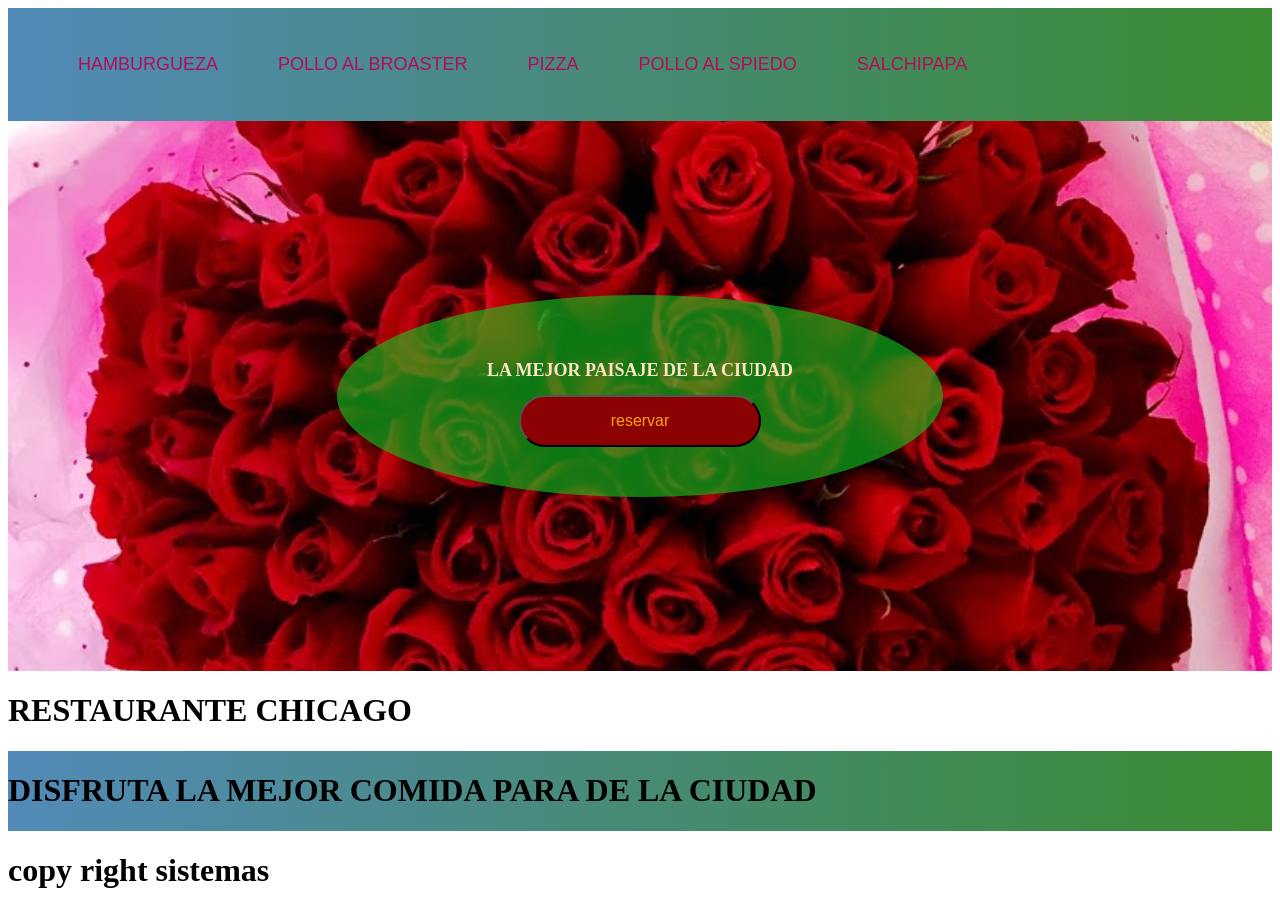
<file: index.html>
<!DOCTYPE html>
<html lang="en">
<head>
    <meta charset="UTF-8">
    <meta name="viewport" content="width=device-width, initial-scale=1.0">
    <title>RESTAURANTE CHICAGO </title>
    <link rel="stylesheet" href="styles.css">
</head>
<body>
    <header>
        <ul>
            <li>HAMBURGUEZA</li>
            <li>POLLO AL BROASTER </li>
            <li>PIZZA</li>
            <li>POLLO AL SPIEDO</li>
            <li>SALCHIPAPA</li>
        </ul>
    </header>
    <section class="imagenfondo">
        <div class="fondooscuro">
            
            <h2>LA MEJOR PAISAJE DE LA CIUDAD</h2>
            <button class="boton">reservar</button>
      
        </div>

    </section>
     <h1>RESTAURANTE CHICAGO </h1>
    <header>
        <h1>DISFRUTA LA MEJOR COMIDA PARA DE LA CIUDAD</h1>
    </header>
    <h1>copy right sistemas</h1>
</body>
</html>
</file>
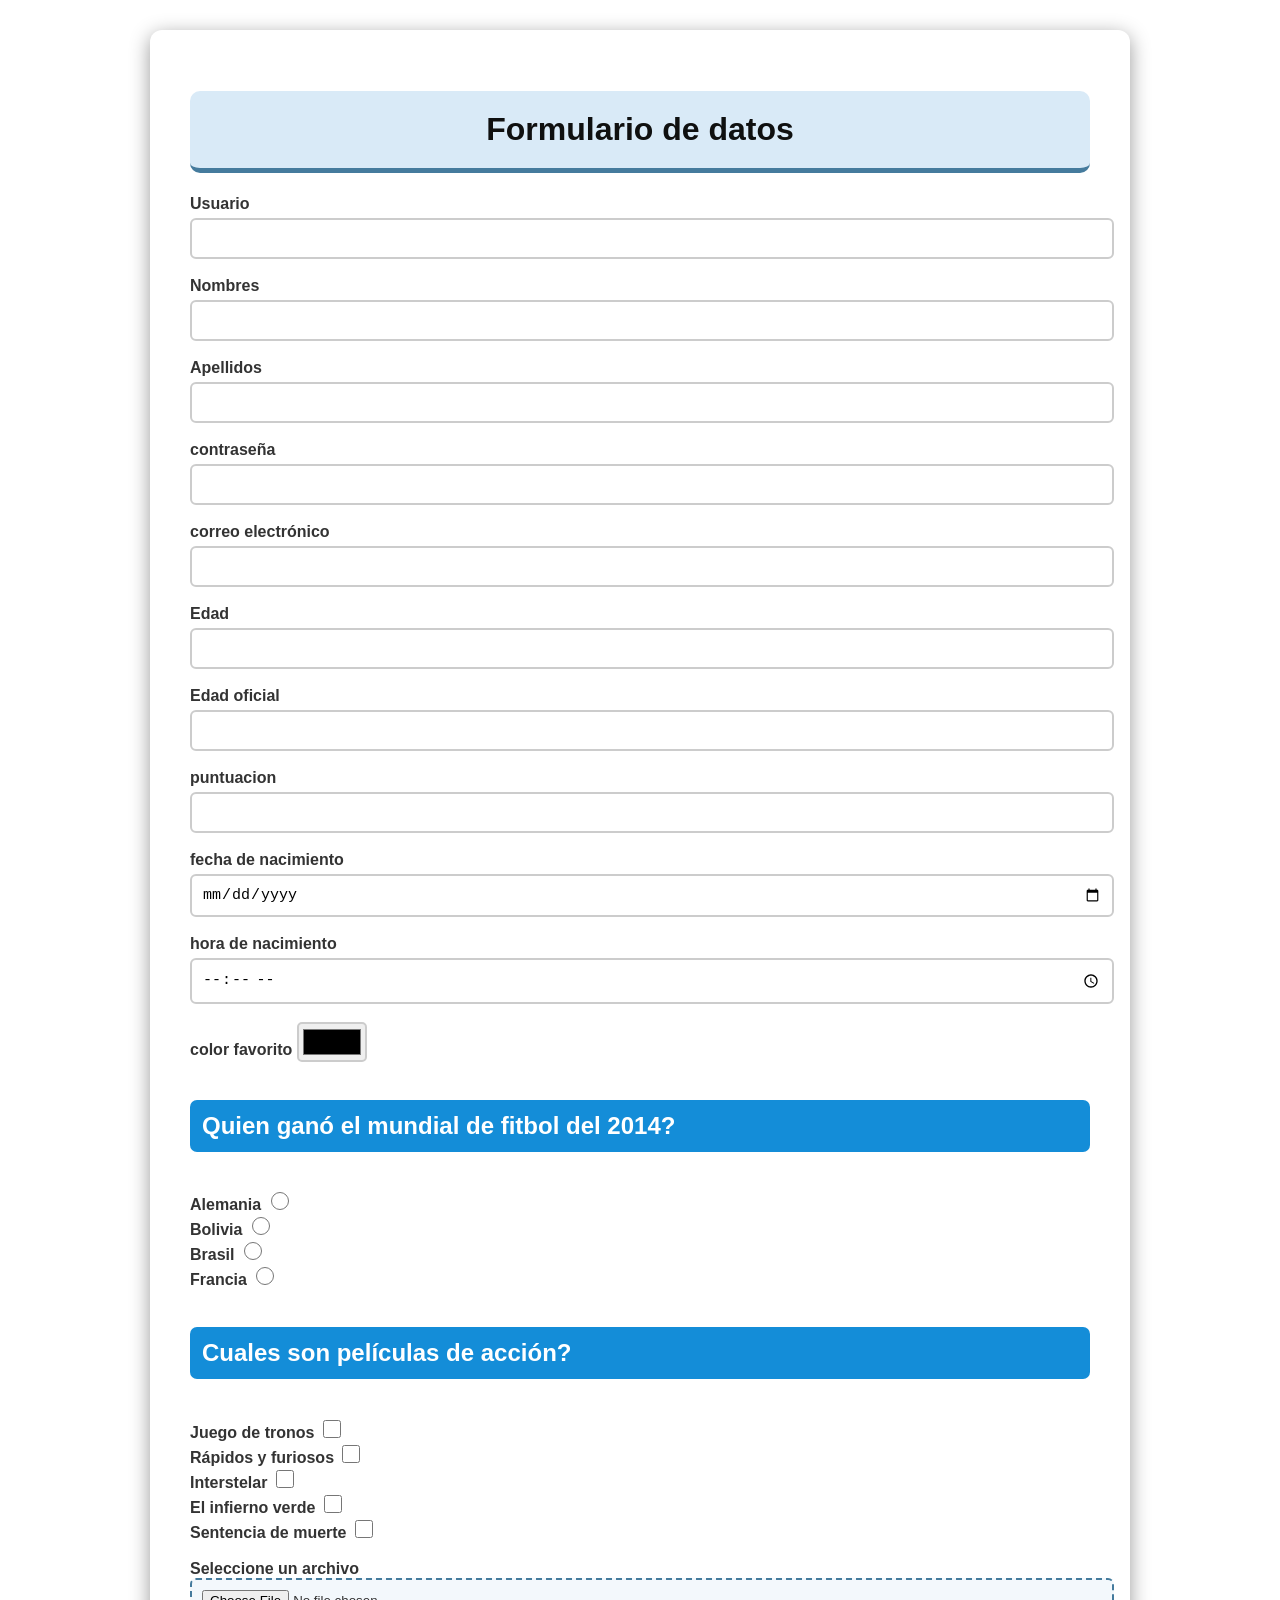
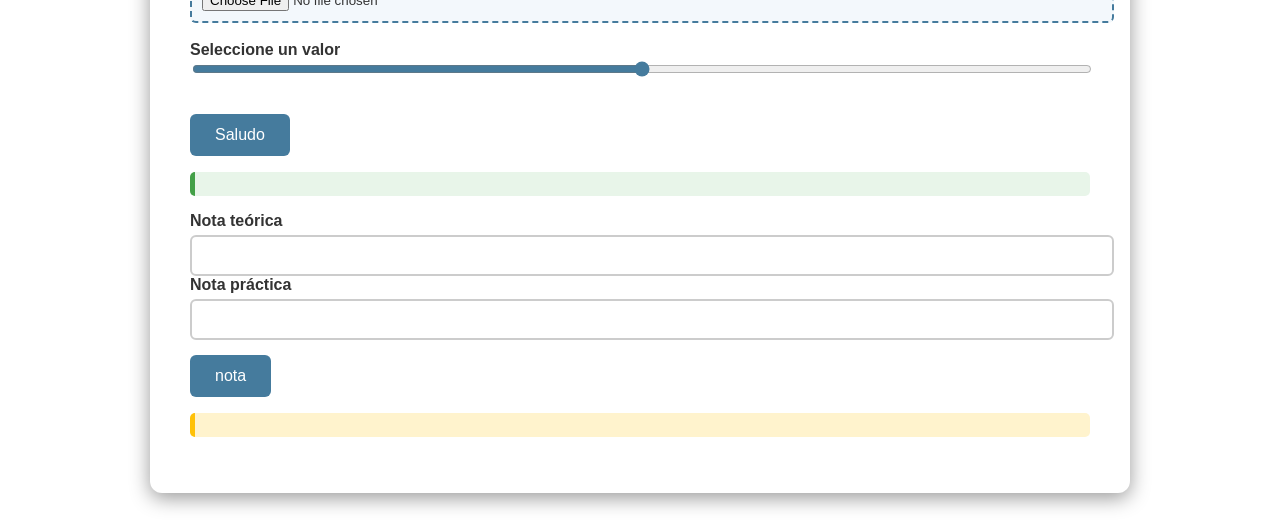
<file: formulario de datos.html>
<!DOCTYPE html>
<html lang="es">

<head>
    <meta charset="UTF-8">
    <meta name="viewport" content="width=device-width, initial-scale=1.0">
    <title>Formulario de datos</title>

    <link rel="stylesheet" href="estilo de fprmulario.css">
</head>

<body>

    <h1>Formulario de datos</h1>

    <label>Usuario</label>
    <input type="text" name="usuario">

    <br>
    <br>

    <label>Nombres</label>
    <input type="text" name="nombres" id="nombres">

    <br>
    <br>

    <label>Apellidos</label>
    <input type="text" name="apellidos" id="apellidos">

    <br>
    <br>

    <label>contraseña</label>
    <input type="password" name="contra">

    <br>
    <br>

    <label>correo electrónico</label>
    <input type="email" name="correo">

    <br>
    <br>

    <label>Edad</label>
    <input type="number" name="edad">

    <br>
    <br>

    <label>Edad oficial</label>
    <input type="number" name="edadoficial" min="18" max="65">

    <br>
    <br>

    <label>puntuacion</label>
    <input type="number" name="puntuacion" min="5" max="50" step="5">

    <br>
    <br>

    <label>fecha de nacimiento</label>
    <input type="date" name="nacimiento">

    <br>
    <br>

    <label>hora de nacimiento</label>
    <input type="time" name="nacimiento">

    <br>
    <br>

    <label>color favorito</label>
    <input type="color" name="nacimiento">

    <br>
    <br>

    <h2>Quien ganó el mundial de fitbol del 2014?</h2>

    <br>

    <label>Alemania</label>
    <input type="radio" name="pais" value="Alemania">

    <br>

    <label>Bolivia</label>
    <input type="radio" name="pais" value="Bolivia">

    <br>

    <label>Brasil</label>
    <input type="radio" name="pais" value="Brasil">

    <br>

    <label>Francia</label>
    <input type="radio" name="pais" value="Francia">

    <br>
    <br>

    <h2>Cuales son películas de acción?</h2>

    <br>

    <label>Juego de tronos</label>
    <input type="checkbox" name="peliculas" value="juego">

    <br>

    <label>Rápidos y furiosos</label>
    <input type="checkbox" name="peliculas" value="rapidos">

    <br>

    <label>Interstelar</label>
    <input type="checkbox" name="peliculas" value="interestelar">

    <br>

    <label>El infierno verde</label>
    <input type="checkbox" name="peliculas" value="infierno">

    <br>

    <label>Sentencia de muerte</label>
    <input type="checkbox" name="peliculas" value="sentencia">

    <br>
    <br>

    <label>Seleccione un archivo</label>
    <input type="file" name="archivo" accept=".xlsx">

    <br>
    <br>

    <label>Seleccione un valor</label>
    <input type="range" name="archivo" min="0" max="100" value="50">

    <br>
    <br>

    <button onclick="saludo()">Saludo</button>

    <p id="mensaje"></p>

    <label>Nota teórica</label>
    <input type="number" id="nota_teorica" min="0" max="30">

    <label>Nota práctica</label>
    <input type="number" id="nota_practica" min="0" max="70">

    <button onclick="calculo_nota()">nota</button>

    <p id="nota_sumada"></p>

    <script src="scrip de formulario.js"></script>

</body>

</html>
</file>
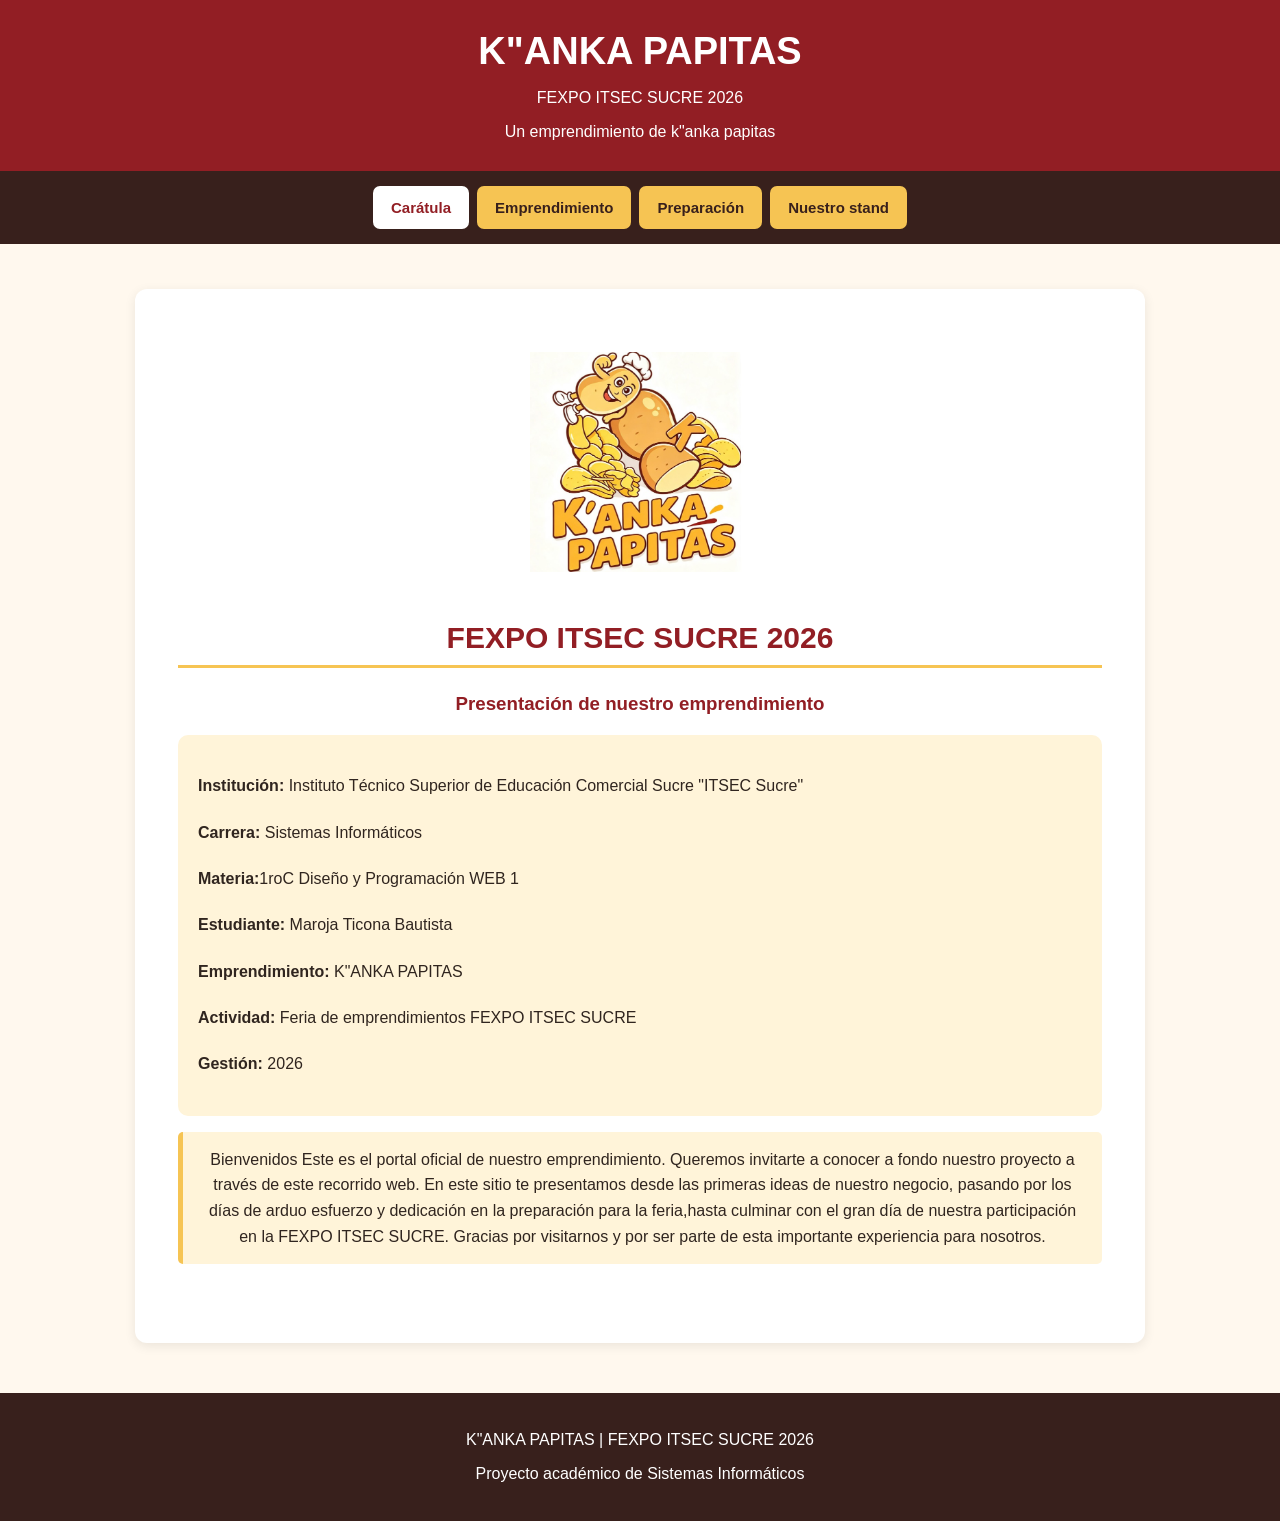
<file: EMPREMDIMIENTO/index.html.html>
<!DOCTYPE html>
<html lang="es">
<head>
    <meta charset="UTF-8">
    <meta name="viewport" content="width=device-width, initial-scale=1.0">
    <title>K"ANKA PAPITAS  FEXPO ITSEC SUCRE</title>

    <style>
        * {
            box-sizing: border-box;
        }

        body {
            margin: 0;
            font-family: Arial, sans-serif;
            background: #fff8ee;
            color: #30251f;
        }

        header {
            background: #921e24;
            color: white;
            text-align: center;
            padding: 30px 15px;
        }

        header h1 {
            margin: 0;
            font-size: 38px;
        }

        header p {
            margin-bottom: 0;
        }

        nav {
            display: flex;
            justify-content: center;
            flex-wrap: wrap;
            gap: 8px;
            padding: 15px;
            background: #38201c;
        }

        nav button {
            background: #f6c453;
            color: #38201c;
            border: none;
            border-radius: 7px;
            padding: 13px 18px;
            font-size: 15px;
            font-weight: bold;
            cursor: pointer;
        }

        nav button:hover,
        nav button.activo {
            background: white;
            color: #921e24;
        }

        main {
            max-width: 1050px;
            margin: 25px auto;
            padding: 20px;
        }

        .pestana {
            display: none;
            background: white;
            padding: 28px;
            border-radius: 12px;
            box-shadow: 0 3px 12px #00000015;
        }

        .pestana.activa {
            display: block;
        }

        h2 {
            color: #921e24;
            border-bottom: 3px solid #f6c453;
            padding-bottom: 10px;
        }

        h3 {
            color: #921e24;
        }

        .portada {
            text-align: center;
            padding: 35px 15px;
        }

        .portada h2 {
            font-size: 30px;
        }

        .datos {
            background: #fff4d9;
            border-radius: 10px;
            padding: 20px;
            margin-top: 20px;
            line-height: 1.9;
            text-align: left;
        }

        .productos {
            display: grid;
            grid-template-columns: repeat(auto-fit, minmax(190px, 1fr));
            gap: 15px;
            margin-top: 20px;
        }

        .producto {
            background: #fff5df;
            border: 1px solid #f0d7a1;
            border-radius: 10px;
            padding: 18px;
            text-align: center;
        }

        .producto h3 {
            margin-top: 5px;
        }

        .precio {
            color: #921e24;
            font-size: 20px;
            font-weight: bold;
        }

        .galeria {
            display: grid;
            grid-template-columns: repeat(auto-fit, minmax(220px, 1fr));
            gap: 15px;
            margin: 20px 0;
        }

        .galeria img {
            width: 100%;
            border-radius: 10px;
            border: 2px solid #f0d7a1;
        }

        .nota {
            background: #fff4d9;
            border-left: 5px solid #f6c453;
            padding: 15px;
            border-radius: 5px;
            line-height: 1.6;
        }

        video {
            width: 100%;
            max-width: 650px;
            border-radius: 10px;
            display: block;
            margin: 20px auto;
        }

        footer {
            text-align: center;
            padding: 22px;
            background: #38201c;
            color: white;
            margin-top: 30px;
        }

        @media (max-width: 600px) {
            header h1 {
                font-size: 29px;
            }

            nav button {
                width: 100%;
            }

            .pestana {
                padding: 18px;
            }
        }
    </style>
</head>

<body>

<header>
    <h1>K"ANKA PAPITAS</h1>
    <p>FEXPO ITSEC SUCRE 2026</p>
    <p>Un emprendimiento de k"anka papitas </p>
</header>

<nav>
    <button class="activo" onclick="mostrarPestana('portada', this)">
        Carátula
    </button>

    <button onclick="mostrarPestana('emprendimiento', this)">
        Emprendimiento
    </button>

    <button onclick="mostrarPestana('preparacion', this)">
        Preparación
    </button>

    <button onclick="mostrarPestana('stand', this)">
        Nuestro stand
    </button>
</nav>

<main>
    <section id="portada" class="pestana activa">
        <div class="portada">
            <img src="logo.jpeg" alt="Logo de K'ANKA PAPITAS" style="max-width: 220px; margin-bottom: 20px;">

        
            <h2>FEXPO ITSEC SUCRE 2026</h2>
            <h3>Presentación de nuestro emprendimiento</h3>

            <div class="datos">
                <p><strong>Institución:</strong> Instituto Técnico
                Superior de Educación Comercial Sucre "ITSEC Sucre"</p>

                <p><strong>Carrera:</strong>
                Sistemas Informáticos</p>

                <p><strong>Materia:</strong>1roC Diseño y Programación WEB 1</p>

                <p><strong>Estudiante:</strong> Maroja Ticona Bautista</p>

                <p><strong>Emprendimiento:</strong> K"ANKA PAPITAS</p>

                <p><strong>Actividad:</strong> Feria de emprendimientos
                FEXPO ITSEC SUCRE</p>

                <p><strong>Gestión:</strong> 2026</p>
            </div>

            <p class="nota">
            Bienvenidos Este es el portal oficial de nuestro emprendimiento. Queremos invitarte a conocer
             a fondo nuestro proyecto a través de este recorrido web. En este sitio te presentamos desde las 
             primeras ideas de nuestro negocio, pasando por los días de arduo esfuerzo y dedicación en la 
             preparación para la feria,hasta culminar con el gran día de nuestra participación en la 
             FEXPO ITSEC SUCRE. Gracias por visitarnos y por ser parte de esta importante experiencia para nosotros.
            </p>
        </div>
    </section>
    <section id="emprendimiento" class="pestana">
        <h2>Nuestro emprendimiento</h2>

        <h3>Qué es K"ANKA PAPITAS</h3>
        <p>
        Somos un emprendimiento joven y apasionado por los snacks y las bebidas. Creamos K"ANKA PAPITAS 
        como una propuesta llena de sabor, y nuestra participación en la FEXPO ITSEC SUCRE fue la oportunidad 
        perfecta para ponernos a prueba. Nuestro objetivo principal fue conectar con los visitantes a través de 
        productos ideales para compartir aprender el arte de atender al cliente y adquirir una valiosa
         experiencia práctica en el mundo del comercio real.
        </p>

        <h3>¿Cómo decidimos realizar este emprendimiento?</h3>

        <p>
        Decidimos participar con K"ANKA PAPITAS porque queríamos
        ofrecer productos que las personas pudieran disfrutar
        durante la feria. Organizamos nuestra propuesta tomando
        en cuenta los productos, los precios, los materiales
        necesarios y la presentación del puesto de venta.
        </p>
        <h3>Productos y precios</h3>

        <div class="productos">
            <div class="producto">
                <h3>Papitas normales</h3>
                <p>Presentaciones de dos tamaños.</p>
                <p class="precio">Bs 7 y Bs 12</p>
            </div>

            <div class="producto">
                <h3>Papitas con orégano</h3>
                <p>Papitas saborizadas con orégano.</p>
                <p class="precio">Bs 7 y Bs 12</p>
            </div>

            <div class="producto">
                <h3>Papitas semipicantes</h3>
                <p>Una opción con sabor semipicante.</p>
                <p class="precio">Bs 7 y Bs 12</p>
            </div>

            <div class="producto">
                <h3>Pipocas</h3>
                <p>Producto para disfrutar como snack.</p>
                <p class="precio">Bs 5</p>
            </div>

            <div class="producto">
                <h3>Coca-Cola</h3>
                <p>Soda servida en vaso desechable.</p>
                <p class="precio">Bs 5</p>
            </div>
        </div>

        <h3>Objetivo del emprendimiento</h3>

        <p>
            Nuestro objetivo fue presentar una propuesta de venta,
            aprender sobre la organización de un pequeño negocio,
            atender a los visitantes y poner en práctica la
            responsabilidad, la comunicación y el trabajo en equipo.
        </p>
    </section>
    <section id="preparacion" class="pestana">
        <h2>Preparación para la FEXPO ITSEC SUCRE</h2>

        <p>
            Para participar en la FEXPO ITSEC SUCRE fue necesario
            organizar los productos, definir los precios y preparar
            los materiales que utilizaríamos en el puesto de venta.
            También tomamos en cuenta la presentación de los productos
            y la organización del espacio.
        </p>

        <h3>Qué preparamos</h3>

        <ul>
            <li>Papitas normales, con orégano y semipicantes</li>
            <li>Pipocas para la venta</li>
            <li>Coca-Cola para servir en vasos desechables</li>
            <li>Materiales necesarios para organizar el puesto</li>
            <li>Distribución de los productos y sus precios</li>
            <li>Organización para atender a los visitantes</li>
        </ul>

        <h3>Fotografías de la preparación</h3>

        <p>
            En este espacio deben colocarse fotografías reales
            del estudiante preparando los productos, organizando
            los materiales o alistando las cosas para la feria.
        </p>

        <div class="galeria">
            <div>
                <img src="primer.jpeg"
                     alt="Primera fotografía de la preparación">
                <p><strong>Fotografía 1:</strong> Preparación del emprendimiento</p>
            </div>

            <div>
                <img src="segundo.jpeg"
                     alt="Segunda fotografía de la preparación">
                <p><strong>Fotografía 2:</strong> Organización de los materiales.</p>
            </div>
        </div>

        <p class="nota">
            Importante: reemplaza preparacion1.jpg y preparacion2.jpg
            por tus fotografías reales. No dejes imágenes que no existan
            en la carpeta del proyecto.
        </p>
    </section>
    <section id="stand" class="pestana">
        <h2>Nuestro stand en la FEXPO ITSEC SUCRE</h2>

        <h3>K"ANKA PAPITAS en la feria</h3>

        <p>
            Nuestro stand fue el espacio donde presentamos y ofrecimos
            nuestros productos a los visitantes de la FEXPO ITSEC SUCRE.
            Organizamos las papitas, las pipocas y las bebidas para
            que las personas pudieran conocer nuestra propuesta.
        </p>

        <h3>Fotografías del stand</h3>

        <div class="galeria">
            <div>
                <img src="segundo.jpeg"
                     alt="Fotografía del stand KANKA PAPITAS">
                <p><strong>Fotografía 1:</strong> Stand del emprendimiento.</p>
            </div>

            <div>
                <img src="TERCER.jpeg"
                     alt="Segunda fotografía del stand">
                <p><strong>Fotografía 2:</strong> Otra vista del stand</p>
            </div>

            <div>
                <img src="cuarto.jpeg"
                     alt="Estudiante junto al stand">
                <p><strong>Fotografía 3:</strong> Estudiante en el stand.</p>
            </div>
        </div>

        <h3>Video de presentación del emprendimiento</h3>

        <p>
            En el siguiente video se debe presentar K"ANKA PAPITAS,
            explicar brevemente qué productos ofrecemos y mostrar
            nuestra participación en la feria. La duración debe ser
            de un máximo de 20 segundos.
        </p>

        <video controls>
            <source src="VIDEO.mp4" type="video/mp4">
            Tu navegador no puede reproducir este video.
        </video>

        <h3>Conclusión</h3>

        <p>
            Participar en la FEXPO ITSEC SUCRE con nuestro emprendimiento K"ANKA PAPITAS fue una experiencia
             muy valiosa. Nos permitió transformar una idea en algo real, aprendiendo paso a paso cómo organizar 
             un pequeño negocio, desde la preparación de los productos hasta la atención directa a cada visitante. 
             Pudimos poner en práctica la responsabilidad, el trabajo en equipo y la amabilidad, valores fundamentales 
            para cualquier emprendimiento. Estamos muy satisfechos con lo logrado y agradecidos por esta oportunidad,
             que nos motiva a seguir esforzándonos y mejorando.
        </p>
    </section>

</main>

<footer>
    <p>K"ANKA PAPITAS | FEXPO ITSEC SUCRE 2026</p>
    <p>Proyecto académico de Sistemas Informáticos</p>
</footer>

<script>
    function mostrarPestana(id, boton) {
        const pestanas = document.querySelectorAll(".pestana");
        const botones = document.querySelectorAll("nav button");

        pestanas.forEach(function(pestana) {
            pestana.classList.remove("activa");
        });

        botones.forEach(function(b) {
            b.classList.remove("activo");
        });

        document.getElementById(id).classList.add("activa");
        boton.classList.add("activo");

        window.scrollTo({
            top: 0,
            behavior: "smooth"
        });
    }
</script>

</body>
</html>
</file>
<file: styles.css>
body{
    background:llinear-gradienti(
        to left,
        rgb(173, 7, 146),
        orange
    );

}
h1{
     background:llinear-gradienti(
        to left,
        rgb(173, 7, 146),
        orange
    );
}
header{
    background:linear-gradient(
        to left,
        rgb(59, 139, 49),
        rgb(82, 138, 184)
    );
    list-style: none;
    display: flex;
    align-items: center;
   
}
ul{
      list-style: none;
    display: flex;

}

ul li{
    list-style: none;
    display: flex;
    margin: 30px;
    color: rgb(177, 14, 90); 
    font-family: 'Franklin Gothic Medium', 'Arial Narrow', Arial, sans-serif;
    font-size: large;
}

ul li:hover{
    color: rgb(13, 156, 56);
    font-size:large;
    cursor:pointer;
}

footer{
    background-color: linear - gradient(
        red,
        rgb(14, 156, 56)
    );
}

img{
    color: blanchedalmond;
    font-family: 'Franklin Gothic Medium', 'Arial Narrow', Arial, sans-serif;
    margin: 20;
    font-size: xx-large;
}

footer{
    background:linear-gradient(
        to right,
        rgb(57, 10, 167),
        rgb(190, 117, 21)

    );
}

.imagenfondo{
    background-image: url(script.js.jpg);
    background-size:cover;
    background-position:center;
    background-repeat:no-repeat;
    height:550px;
    justify-content: center;
    align-items:center;
    text-align:center;
    display:flex;
}

.fondooscuro{
    
    background:rgba(21, 199, 30, 0.6) ;
    padding: 50px;
    width:40%;
    border-radius: 55% ;
}

h2{
    color:bisque;
    font-size: large;
}
.boton{
    color: orange;
    background-color: darkred;
    padding: 15px 90px;
    font-size: medium;
    border-radius: 30px;

}
.boton:hover{
    color: bisque;
    transform: scale(1.1);
    cursor: pointer;
    font-weight: bold;
}
</file>
<file: estilo de fprmulario.css>
body {
    font-family: Arial, sans-serif;
    background-color: #e6f2ff;
    margin: 0;
    padding: 30px;
    color: #333333;
}

body {
    max-width: 900px;
    margin: 30px auto;
    background-color: white;
    padding: 40px;
    border-radius: 12px;
    box-shadow: 0px 5px 20px #999999;
}

h1 {
    text-align: center;
    color: hsl(180, 3%, 6%);
    background-color: #d9eaf7;
    padding: 20px;
    border-radius: 10px;
    border-bottom: 5px solid #457b9d;
}

h2 {
    color: white;
    background-color: #148dd8;
    padding: 12px;
    border-radius: 7px;
}

label {
    font-weight: bold;
    color: #333333;
}

input[type="text"],
input[type="password"],
input[type="email"],
input[type="number"],
input[type="date"],
input[type="time"] {
    width: 100%;
    padding: 10px;
    margin-top: 5px;
    border: 2px solid #cccccc;
    border-radius: 6px;
    font-size: 15px;
}

input[type="text"]:focus,
input[type="password"]:focus,
input[type="email"]:focus,
input[type="number"]:focus,
input[type="date"]:focus,
input[type="time"]:focus {
    border-color: #457b9d;
    outline: none;
    box-shadow: 0px 0px 5px #9cc4dd;
}

input[type="color"] {
    width: 70px;
    height: 40px;
    border: 2px solid #cccccc;
    border-radius: 5px;
    cursor: pointer;
}

input[type="radio"],
input[type="checkbox"] {
    width: 18px;
    height: 18px;
    cursor: pointer;
    accent-color: #457b9d;
}

input[type="file"] {
    width: 100%;
    padding: 10px;
    border: 2px dashed #457b9d;
    border-radius: 6px;
    background-color: #f3f8fc;
}

input[type="range"] {
    width: 100%;
    cursor: pointer;
    accent-color: #457b9d;
}

button {
    background-color: #457b9d;
    color: white;
    border: none;
    padding: 12px 25px;
    margin-top: 15px;
    border-radius: 6px;
    font-size: 16px;
    cursor: pointer;
}

button:hover {
    background-color: #1d3557;
    box-shadow: 0px 4px 8px #999999;
}

#mensaje {
    background-color: #e8f5e9;
    color: #2e7d32;
    padding: 12px;
    border-left: 5px solid #43a047;
    border-radius: 5px;
    font-weight: bold;
}

#nota_sumada {
    background-color: #fff3cd;
    color: #856404;
    padding: 12px;
    border-left: 5px solid #ffc107;
    border-radius: 5px;
    font-weight: bold;
}

input:hover {
    border-color: #457b9d;
}

h1:hover {
    box-shadow: 0px 3px 10px #bbbbbb;
}

@media (max-width: 600px) {

    body {
        margin: 10px;
        padding: 20px;
    }

    h1 {
        font-size: 25px;
    }

    h2 {
        font-size: 18px;
    }

    button {
        width: 100%;
    }
}
</file>
